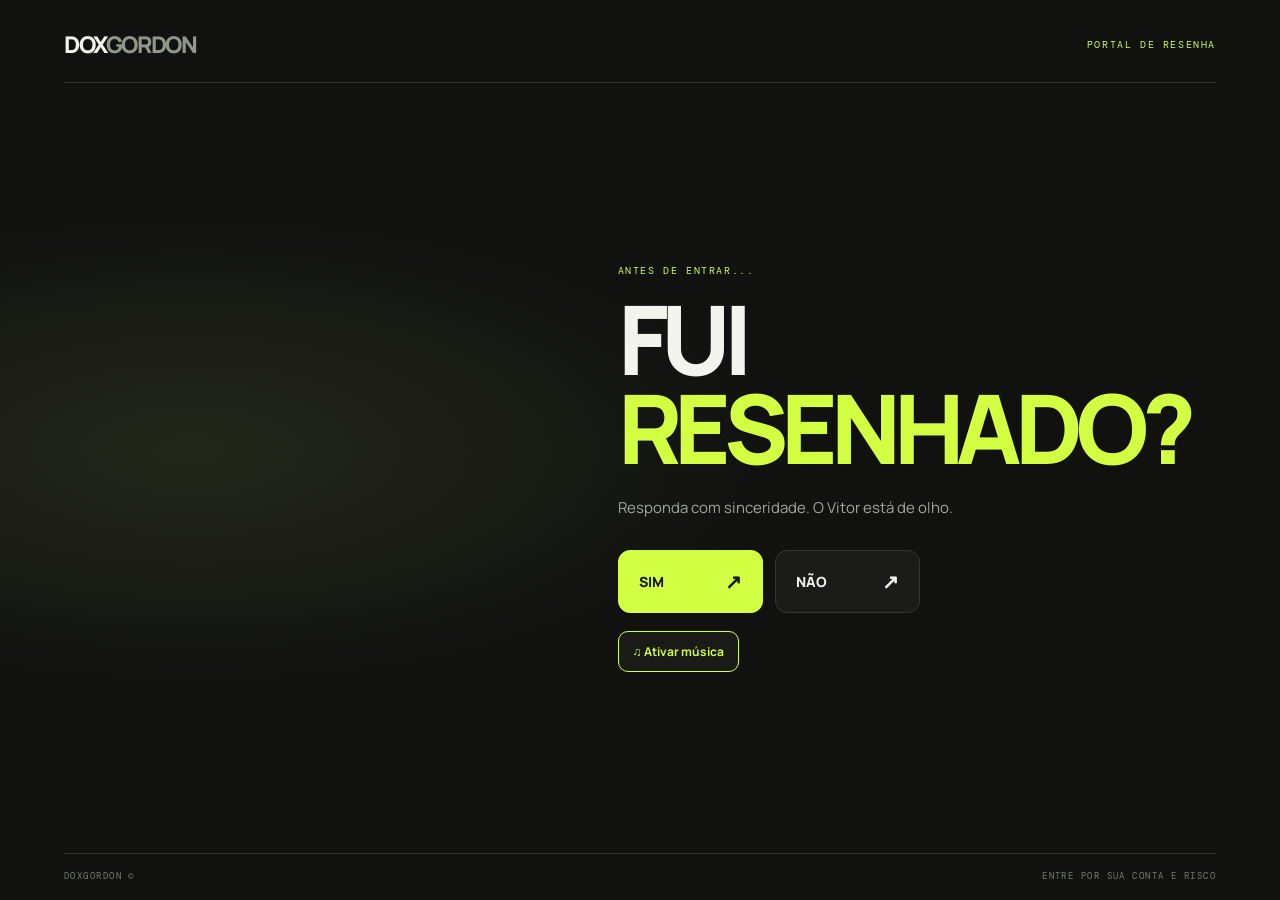
<file: index.html>
<!DOCTYPE html>
<html lang="pt-BR">
<head>
  <meta charset="UTF-8">
  <meta name="viewport" content="width=device-width, initial-scale=1">
  <meta name="theme-color" content="#151515">
  <title>DOXGORDON — Entrada</title>
  <link rel="stylesheet" href="css/intro.css">
</head>
<body>
  <main class="intro-shell">
    <header class="brand"><span>DOX<span>GORDON</span></span><small>PORTAL DE RESENHA</small></header>
    <section class="question-card" id="questionScreen">
      <div class="visual">
        <video id="mascotVideo" src="intro-mascote.mp4" autoplay muted loop playsinline aria-label="Mascote animado sem fundo"></video>
      </div>
      <div class="question-copy">
        <p class="eyebrow">ANTES DE ENTRAR...</p>
        <h1>FUI <em>RESENHADO?</em></h1>
        <p class="sub">Responda com sinceridade. O Vitor está de olho.</p>
        <div class="choices">
          <button id="yesButton" class="choice yes">SIM <span>↗</span></button>
          <button id="noButton" class="choice no">NÃO <span>↗</span></button>
        </div>
        <button id="introMusicButton" class="intro-music-button" type="button" hidden aria-pressed="false">♫ Ativar música</button>
      </div>
    </section>
    <section class="reaction-screen" id="reactionScreen" hidden>
      <p class="eyebrow">RESPOSTA REGISTRADA</p>
      <h1>VAI SE FUDER,<br><em>VITOR.</em></h1>
      <p>Escolha questionável. Consequências inevitáveis.</p>
      <div class="reaction-mark">☠</div>
      <p class="tiny">reproduzindo evidências sonoras...</p>
    </section>
    <section class="loading-screen" id="loadingScreen" hidden>
      <div class="loader-mark">M!</div>
      <p class="eyebrow">DOXGORDON / INICIALIZANDO</p>
      <h1>Preparando a <em>resenha</em><span class="dots"></span></h1>
      <div class="progress"><span id="progressBar"></span></div>
      <p class="loading-note" id="loadingNote">Carregando consequências...</p>
    </section>
    <footer><span>DOXGORDON ©</span><span>ENTRE POR SUA CONTA E RISCO</span></footer>
  </main>
  <audio id="firstAudio" src="audio/hino-corinthians.mp3" preload="auto"></audio>
  <audio id="secondAudio" src="audio/fase-corinthians.mp3" preload="auto"></audio>
  <script src="js/intro.js"></script>
</body>
</html>
</file>
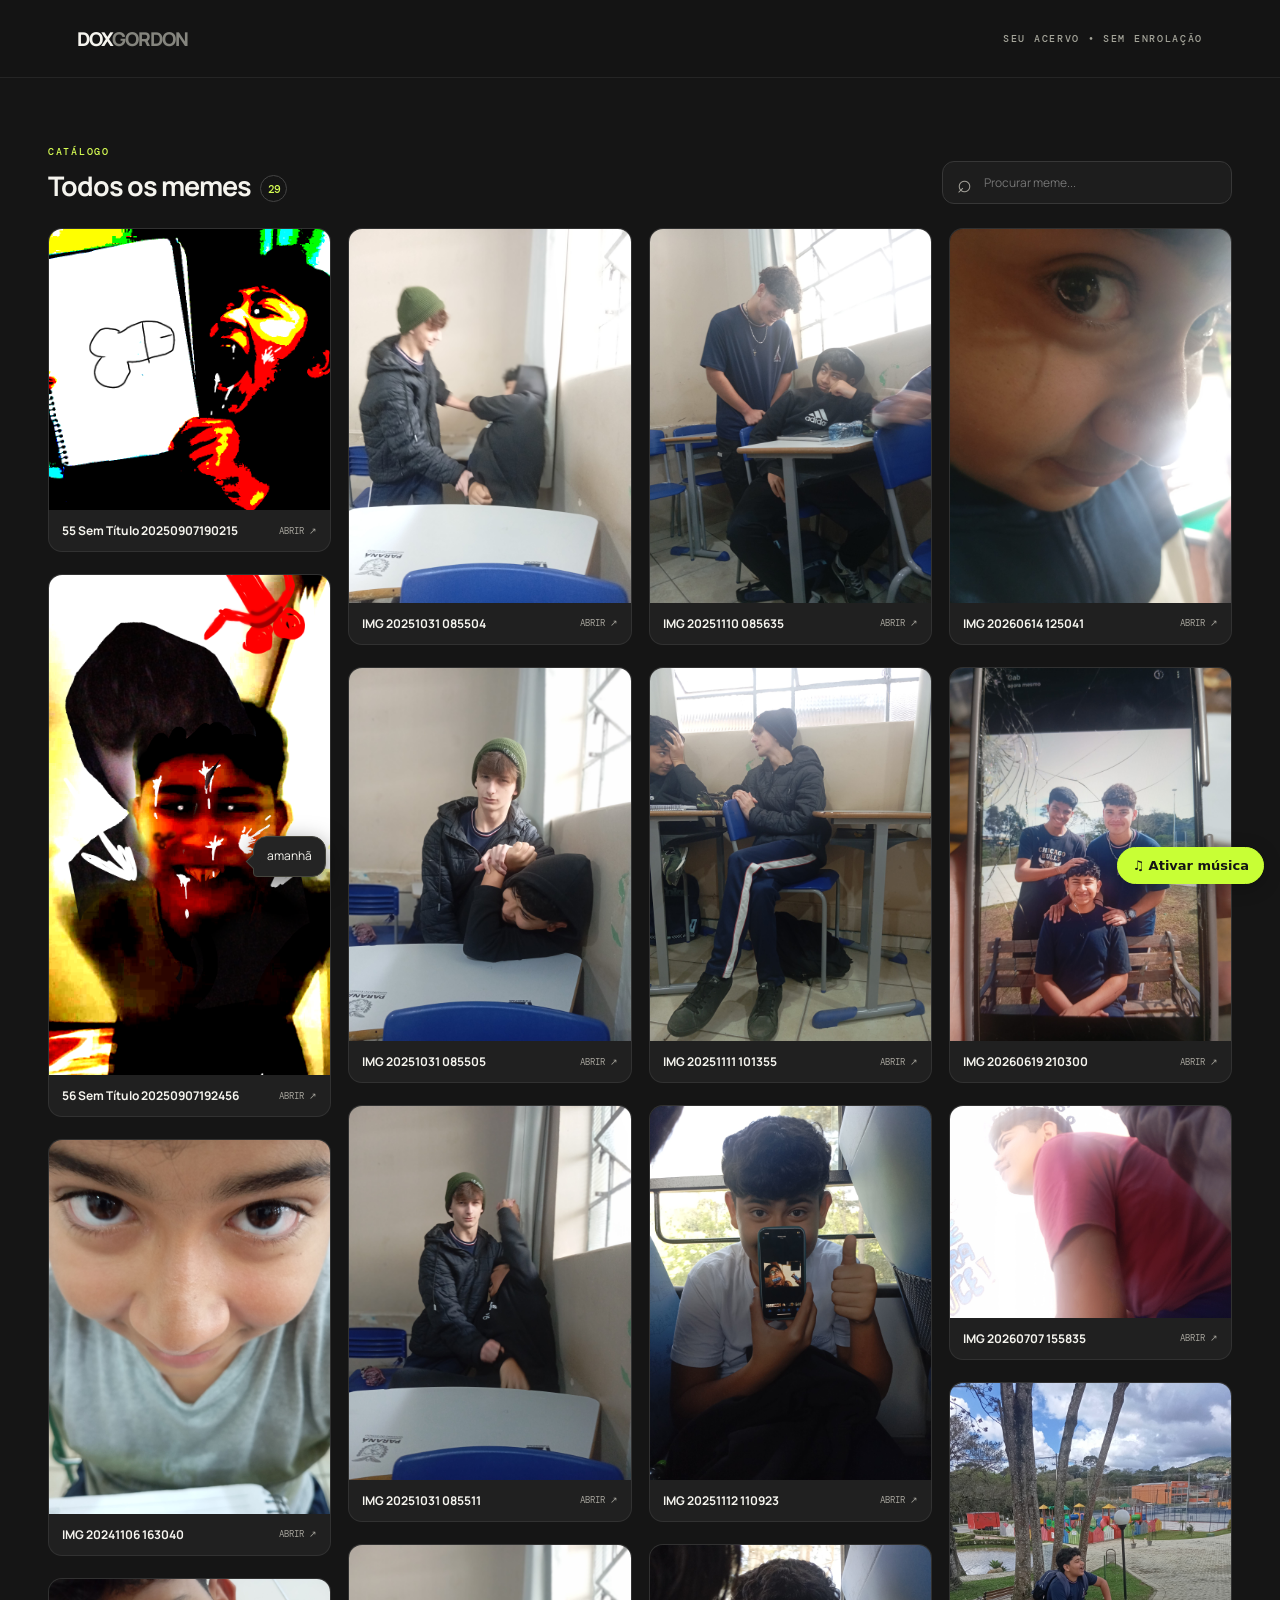
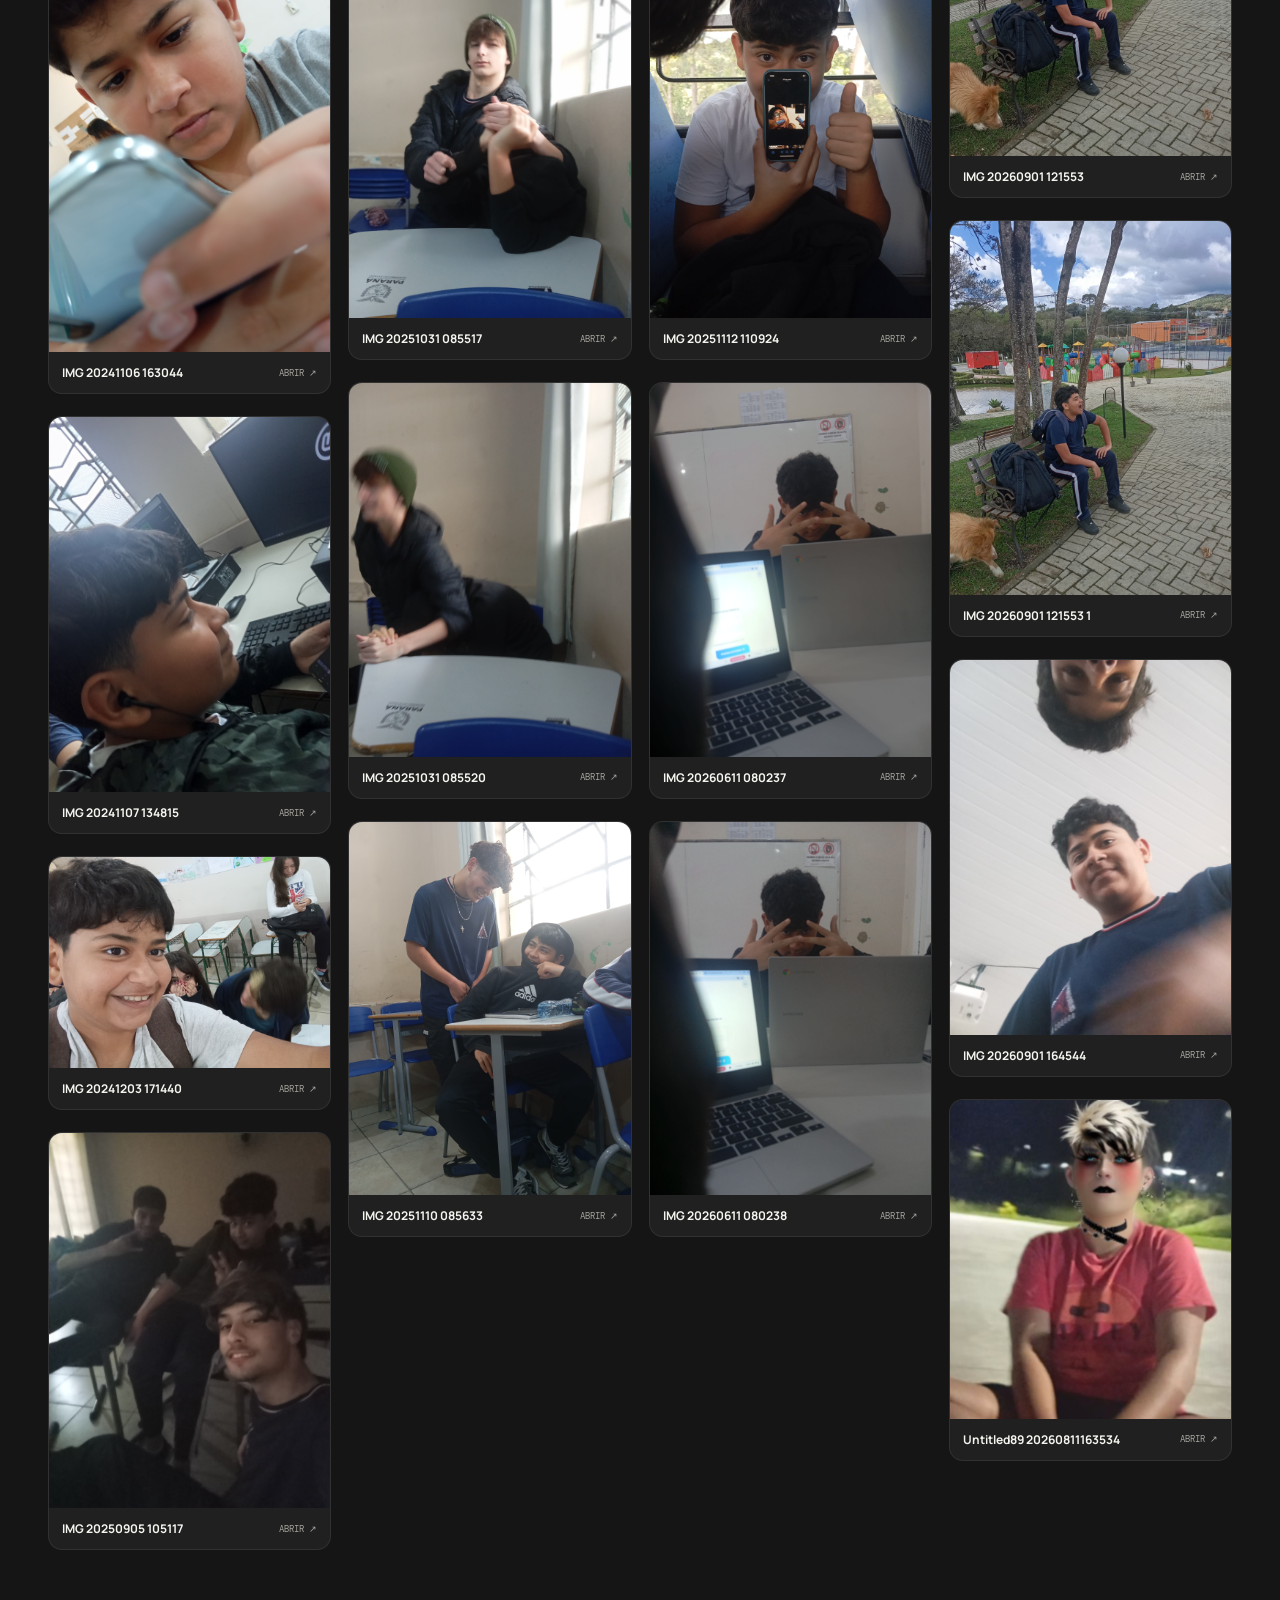
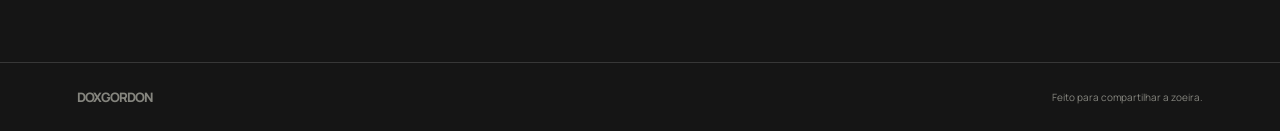
<file: catalog.html>
<!DOCTYPE html>
<html lang="pt-BR">
<head>
  <meta charset="UTF-8">
  <meta name="viewport" content="width=device-width, initial-scale=1">
  <meta name="theme-color" content="#151515">
  <title>DOXGORDON — Acervo</title>
  <link rel="stylesheet" href="css/style.css">
</head>
<body>
  <header class="topbar">
    <a class="logo" href="catalog.html" aria-label="DOXGORDON — início"><span>DOX<span class="muted">GORDON</span></span></a>
    <div class="top-tag">SEU ACERVO • SEM ENROLAÇÃO</div>
  </header>
  <main class="page">
    <section class="collection-head">
      <div><p class="kicker">CATÁLOGO</p><h2>Todos os memes <span id="count" class="count">0</span></h2></div>
      <label class="search"><span>⌕</span><input id="search" type="search" placeholder="Procurar meme..." aria-label="Procurar meme"></label>
    </section>
    <div id="gallery" class="gallery"></div>
    <section id="empty" class="empty">
      <div class="empty-icon">▧</div><h3>A pasta ainda está vazia</h3>
      <p>Coloque suas imagens dentro de <code>images/</code> e adicione os nomes dos arquivos em <code>js/images.js</code>.</p>
      <div class="empty-example">Exemplo: <code>"images/meu-meme.jpg"</code></div>
    </section>
  </main>
  <footer><span class="logo small">DOXGORDON</span><span>Feito para compartilhar a zoeira.</span></footer>
  <aside id="memeSidekick" aria-live="polite" aria-label="Comentário aleatório">
    <div class="sidekick-gif-wrap"><img class="sidekick-gif" src="gifs/3dgifmaker00789.gif" alt="" /></div>
    <div class="sidekick-bubble">...</div>
  </aside>
  <audio id="catalogMusic" src="audio/musica-catalogo.mp3" loop preload="auto"></audio>
  <script src="js/sidekick.js"></script>
  <script src="js/images.js"></script>
  <script src="js/gallery.js"></script>
  <script src="js/music-controller.js"></script>
</body>
</html>
</file>
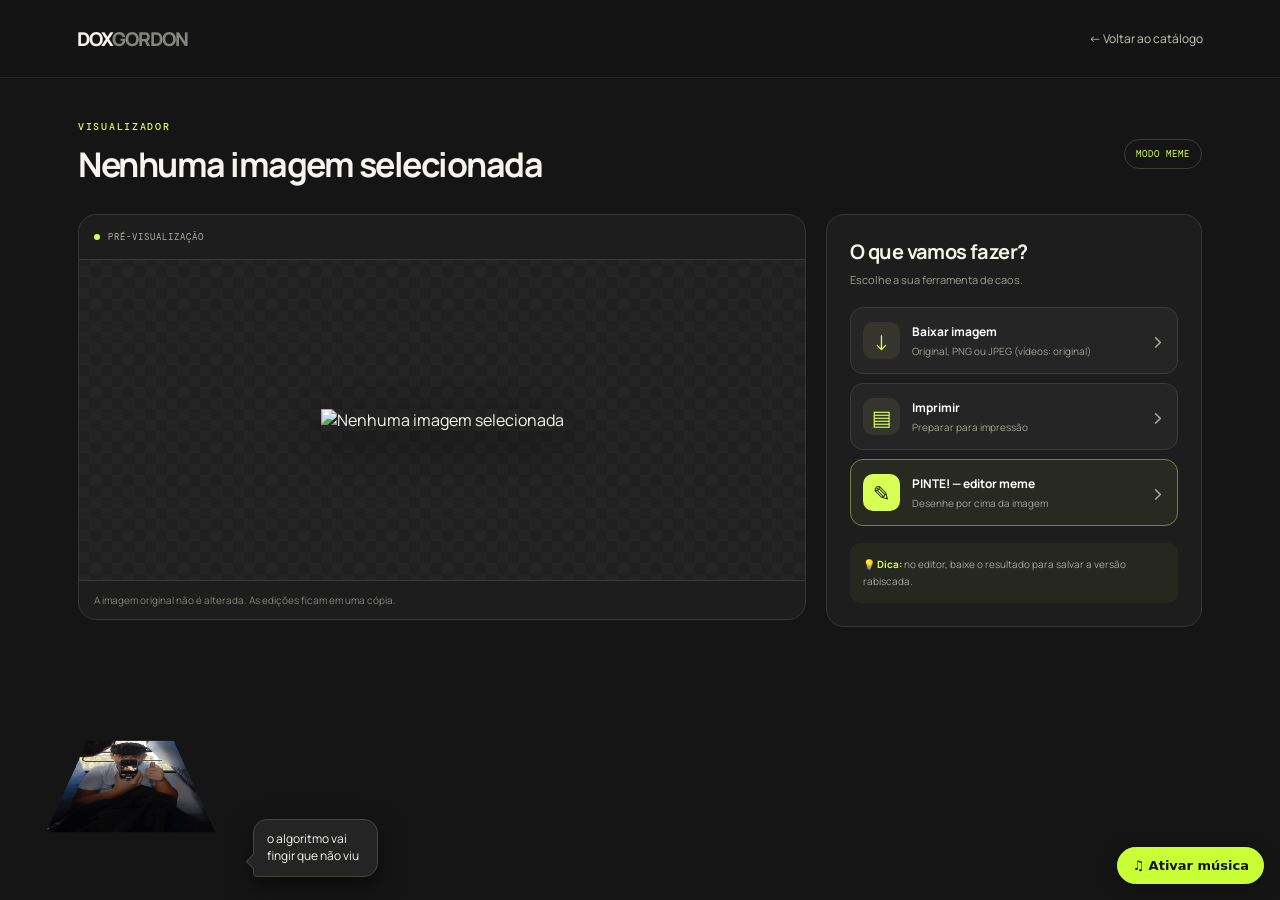
<file: detail.html>
<!DOCTYPE html>
<html lang="pt-BR">
<head>
  <meta charset="UTF-8">
  <meta name="viewport" content="width=device-width, initial-scale=1">
  <meta name="theme-color" content="#151515">
  <title>Visualizar meme — DOXGORDON</title>
  <link rel="stylesheet" href="css/style.css">
  <link rel="stylesheet" href="css/detail.css">
</head>
<body>
  <header class="topbar">
    <a class="logo" href="catalog.html" aria-label="DOXGORDON — início"><span>DOX<span class="muted">GORDON</span></span></a>
    <a class="back-link" href="catalog.html">← Voltar ao catálogo</a>
  </header>
  <main class="detail-page">
    <div class="detail-title"><div><p class="kicker">VISUALIZADOR</p><h1 id="imageTitle">Seu meme</h1></div><span class="pill">MODO MEME</span></div>
    <div class="detail-layout">
      <section class="preview-panel">
        <div class="preview-top"><span class="live-dot"></span> PRÉ-VISUALIZAÇÃO <span id="imageDimensions"></span></div>
        <div class="image-stage"><img id="mainImage" alt="Imagem selecionada"><video id="mainVideo" hidden controls playsinline></video></div>
        <div class="stage-note">A imagem original não é alterada. As edições ficam em uma cópia.</div>
      </section>
      <aside class="actions-panel">
        <h2>O que vamos fazer?</h2>
        <p class="panel-sub">Escolhe a sua ferramenta de caos.</p>
        <button class="action-card" id="downloadOpen"><span class="action-icon">↓</span><span><b>Baixar imagem</b><small>Original, PNG ou JPEG (vídeos: original)</small></span><span class="chevron">›</span></button>
        <button class="action-card" id="printButton"><span class="action-icon">▤</span><span><b>Imprimir</b><small>Preparar para impressão</small></span><span class="chevron">›</span></button>
        <button class="action-card paint-card" id="paintOpen"><span class="action-icon">✎</span><span><b>PINTE! — editor meme</b><small>Desenhe por cima da imagem</small></span><span class="chevron">›</span></button>
        <div class="tip"><b>💡 Dica:</b> no editor, baixe o resultado para salvar a versão rabiscada.</div>
      </aside>
    </div>
  </main>
  <dialog id="downloadDialog" class="modal">
    <button class="modal-close" data-close="downloadDialog" aria-label="Fechar">×</button>
    <p class="kicker">EXPORTAR ARQUIVO</p><h2>Baixar imagem</h2><p class="modal-copy">Escolha o formato que você precisa.</p>
    <div class="format-grid">
      <button class="format-option" data-format="original"><b>Arquivo original</b><small>Preserva o formato</small><span>↧</span></button>
      <button class="format-option" data-format="png"><b>PNG</b><small>Boa qualidade</small><span>↧</span></button>
      <button class="format-option" data-format="jpeg"><b>JPEG</b><small>Arquivo mais leve</small><span>↧</span></button>
    </div>
    <p class="tiny-note">A conversão para PNG/JPEG é feita no seu navegador.</p>
  </dialog>

  <dialog id="paintDialog" class="paint-modal">
    <div class="paint-header"><div><p class="kicker">LABORATÓRIO DE MEMES</p><h2>PINTE! <span>✎</span></h2></div><button class="modal-close inline-close" data-close="paintDialog" aria-label="Fechar">×</button></div>
    <div class="paint-toolbar">
      <div class="tool-group">
        <button class="tool active" data-tool="pen" title="Pincel">✎ <span>Pincel</span></button>
        <button class="tool" data-tool="eraser" title="Borracha">▱ <span>Borracha</span></button>
      </div>
      <label class="control-label">Tamanho <input id="brushSize" type="range" min="4" max="54" value="18"></label>
      <label class="control-label">Cor <input id="brushColor" type="color" value="#ff3d6e"></label>
      <button class="tool" id="undoButton">↶ <span>Desfazer</span></button>
      <button class="tool" id="clearButton">⌫ <span>Limpar</span></button>
    </div>
    <div class="canvas-wrap"><canvas id="paintCanvas"></canvas></div>
    <div class="paint-footer"><p>A imagem original continua intacta.</p><div><button class="button secondary" data-close="paintDialog">Cancelar</button><button class="button primary" id="savePaint">↓ Baixar desenho</button></div></div>
  </dialog>
  <div class="toast" id="toast" role="status"></div>
  <aside id="memeSidekick" aria-live="polite" aria-label="Comentário aleatório">
    <div class="sidekick-gif-wrap"><img class="sidekick-gif" src="gifs/3dgifmaker00789.gif" alt="" /></div>
    <div class="sidekick-bubble">...</div>
  </aside>
  <script src="js/sidekick.js"></script>
  <audio id="catalogMusic" src="audio/musica-catalogo.mp3" loop preload="auto"></audio>
  <script src="js/images.js"></script>
  <script src="js/detail.js"></script>
  <script src="js/music-controller.js"></script>
</body>
</html>
</file>
<file: css/intro.css>
@import url('https://fonts.googleapis.com/css2?family=DM+Mono:wght@400;500&family=Manrope:wght@400;600;700;800;900&display=swap');
:root{--bg:#111210;--panel:#191a17;--line:#34362f;--lime:#d3ff43;--text:#f4f4ef;--muted:#a3a69a;--red:#ff4d5a}
*{box-sizing:border-box}html,body{margin:0;min-height:100%;background:var(--bg);color:var(--text);font-family:Manrope,Arial,sans-serif}body{min-height:100vh;background:radial-gradient(ellipse at 15% 50%,#24271b 0,transparent 38%),var(--bg)}
.intro-shell{min-height:100vh;max-width:1440px;margin:auto;padding:28px 5vw 18px;display:flex;flex-direction:column}
.brand{display:flex;align-items:center;justify-content:space-between;border-bottom:1px solid var(--line);padding:0 0 22px}.brand>span{font-size:23px;font-weight:900;letter-spacing:-1.4px}.brand>span span{color:#92958b}.brand small,.eyebrow,footer,.tiny{font-family:'DM Mono',monospace;letter-spacing:.16em;font-size:10px;color:var(--lime)}
.question-card{flex:1;display:grid;grid-template-columns:minmax(260px, .9fr) minmax(360px,1.1fr);align-items:center;gap:clamp(20px,5vw,80px);padding:clamp(35px,7vh,90px) 0}
.visual{position:relative;display:flex;align-items:center;justify-content:center;min-height:300px;overflow:hidden}.visual video{display:block;position:relative;width:min(100%,480px);height:min(58vh,520px);object-fit:contain;object-position:center;background:transparent;filter:drop-shadow(0 18px 25px #0004)}
.question-copy{max-width:620px}.eyebrow{margin:0 0 18px}.question-copy h1,.reaction-screen h1,.loading-screen h1{font-size:clamp(48px,7.5vw,104px);line-height:.92;letter-spacing:-.075em;margin:0;font-weight:900}.question-copy h1 em,.reaction-screen h1 em,.loading-screen h1 em{font-style:normal;color:var(--lime)}.sub{font-size:15px;color:var(--muted);margin:25px 0 32px}.choices{display:flex;gap:12px;flex-wrap:wrap}.choice{min-width:145px;border:1px solid var(--line);border-radius:12px;padding:17px 20px;display:flex;justify-content:space-between;align-items:center;gap:30px;font:800 14px Manrope,sans-serif;cursor:pointer;transition:transform .15s,background .15s,border-color .15s}.choice:hover{transform:translateY(-3px)}.choice span{font-size:20px}.yes{background:var(--lime);border-color:var(--lime);color:#171811}.no{background:#1b1c19;color:var(--text)}.no:hover{border-color:var(--red);background:#291719}
footer{display:flex;justify-content:space-between;border-top:1px solid var(--line);padding-top:16px;color:#777b70;font-size:9px}
.reaction-screen,.loading-screen{flex:1;min-height:65vh;display:flex;flex-direction:column;align-items:center;justify-content:center;text-align:center;padding:40px 0}.reaction-screen h1{font-size:clamp(54px,9vw,115px)}.reaction-screen>p:not(.eyebrow){color:var(--muted);margin-top:24px}.reaction-mark{font-size:64px;color:var(--red);margin-top:18px}.tiny{color:#8e9186}.loading-screen h1{font-size:clamp(38px,6vw,76px)}.loader-mark{display:grid;place-items:center;width:60px;height:60px;background:var(--lime);color:#14150f;border-radius:18px;font-weight:900;font-size:25px;margin-bottom:30px;transform:rotate(-7deg)}.progress{width:min(380px,80vw);height:6px;border-radius:8px;background:#303129;overflow:hidden;margin-top:34px}.progress span{display:block;height:100%;width:0;background:var(--lime);transition:width .2s linear}.loading-note{color:var(--muted);font-size:12px}.dots:after{content:'';animation:dots 1.2s steps(4,end) infinite}@keyframes dots{0%{content:''}25%{content:'.'}50%{content:'..'}75%,100%{content:'...'}}
[hidden]{display:none!important}
@media(max-width:760px){.intro-shell{padding:22px 22px 16px}.question-card{grid-template-columns:1fr;gap:10px;padding:25px 0 45px}.visual{min-height:200px;max-height:28vh}.visual video{height:28vh;width:min(70%,300px);max-height:28vh}.question-copy h1{font-size:clamp(48px,13vw,78px)}.sub{margin:18px 0 25px}.choice{flex:1;min-width:120px}.brand small{font-size:8px}.reaction-screen,.loading-screen{min-height:72vh}footer{font-size:8px;letter-spacing:.08em}}

/* Visible, accessible fallback when the browser blocks audible autoplay. */
.intro-music-button{
  margin-top:18px;border:1px solid var(--lime);border-radius:10px;
  padding:11px 14px;background:#1a1b17;color:var(--lime);
  font:700 12px Manrope,Arial,sans-serif;cursor:pointer;
  transition:background .15s,transform .15s;
}
.intro-music-button:hover{background:#292c1e;transform:translateY(-1px)}
.intro-music-button:focus-visible{outline:2px solid var(--text);outline-offset:3px}
</file>
<file: css/style.css>
@import url('https://fonts.googleapis.com/css2?family=DM+Mono:wght@400;500&family=Manrope:wght@400;500;600;700;800&display=swap');
:root{--bg:#151515;--panel:#202020;--panel2:#262626;--ink:#f5f4ee;--muted:#a5a39b;--line:#373737;--lime:#d8ff54;--pink:#ff477e;--radius:18px}
*{box-sizing:border-box}body{margin:0;background:var(--bg);color:var(--ink);font-family:Manrope,system-ui,sans-serif}a{color:inherit;text-decoration:none}button,input{font:inherit}.topbar{height:78px;padding:0 clamp(20px,6vw,90px);display:flex;align-items:center;justify-content:space-between;border-bottom:1px solid #ffffff12;background:#151515ed;position:sticky;top:0;z-index:10;backdrop-filter:blur(12px)}.logo{display:flex;align-items:center;gap:10px;font-weight:800;letter-spacing:-1px;font-size:19px}.muted{color:#85857e}.logo-mark{height:31px;width:31px;display:grid;place-items:center;border-radius:10px;background:var(--lime);color:#151515;font-size:14px;font-weight:900;letter-spacing:-1px;transform:rotate(-5deg)}.top-tag,.kicker{font:500 10px 'DM Mono',monospace;letter-spacing:1.7px;color:#a5a59a}.page{max-width:1240px;margin:auto;padding:28px 28px 90px}.hero{min-height:275px;display:flex;align-items:center;justify-content:space-between;position:relative;border-bottom:1px solid var(--line);padding-bottom:48px;overflow:hidden}.kicker{margin:0 0 15px;color:var(--lime)}h1,h2,h3,p{margin-top:0}.hero h1{font-size:clamp(42px,6vw,72px);line-height:.99;letter-spacing:-4px;margin:0;font-weight:800}.hero h1 span{color:var(--lime)}.sub{max-width:480px;color:var(--muted);font-size:14px;line-height:1.7;margin:21px 0 0}.sub code,.empty code{background:#ffffff0e;border:1px solid #ffffff12;border-radius:5px;padding:3px 5px;color:var(--lime);font:11px 'DM Mono',monospace}.hero-sticker{width:210px;height:210px;border:1px solid #414138;background:linear-gradient(135deg,#27271f,#171717);border-radius:40px;transform:rotate(7deg);position:relative;display:flex;align-items:center;justify-content:center;flex-shrink:0;margin-right:6%}.hero-sticker:before{content:"";position:absolute;width:130px;height:130px;border-radius:50%;background:var(--lime);filter:blur(1px);opacity:.9}.hero-sticker span{z-index:1;font-size:39px;font-weight:900;color:#191919;letter-spacing:-3px;transform:rotate(-9deg)}.hero-sticker b{position:absolute;right:20px;top:20px;font-size:28px;color:var(--pink)}.hero-sticker i{position:absolute;bottom:17px;right:18px;font-size:9px;font-weight:800;font-style:normal;letter-spacing:1px;text-align:right;line-height:1.2;color:white;transform:rotate(-7deg)}.collection-head{display:flex;align-items:end;justify-content:space-between;margin:39px 0 24px;gap:20px}.collection-head .kicker{margin-bottom:9px}.collection-head h2{font-size:27px;letter-spacing:-1px;margin:0}.count{font:500 11px 'DM Mono',monospace;display:inline-grid;place-items:center;min-width:27px;height:27px;border:1px solid #444;border-radius:50%;color:var(--lime);vertical-align:middle;margin-left:5px}.search{width:min(290px,45%);height:43px;display:flex;align-items:center;gap:10px;padding:0 14px;border:1px solid var(--line);border-radius:12px;background:#1d1d1d;color:#a5a39b}.search span{font-size:25px}.search input{width:100%;border:0;outline:0;color:white;background:transparent;font-size:12px}.gallery{columns:4 210px;column-gap:17px}.meme-card{display:inline-block;width:100%;break-inside:avoid;margin:0 0 17px;border:1px solid #ffffff13;background:var(--panel);border-radius:14px;overflow:hidden;transition:transform .2s,border-color .2s}.meme-card:hover{transform:translateY(-3px);border-color:#d8ff5460}.meme-open{display:block;width:100%;padding:0;border:0;background:#292929;cursor:pointer;position:relative;overflow:hidden}.meme-open img{display:block;width:100%;height:auto;max-height:500px;object-fit:cover;transition:transform .3s}.meme-card:hover img{transform:scale(1.025)}.meme-open:after{content:"ABRIR ↗";position:absolute;bottom:11px;right:11px;background:var(--lime);color:#151515;font:500 9px 'DM Mono',monospace;padding:7px 9px;border-radius:6px;opacity:0;transition:opacity .2s}.meme-card:hover .meme-open:after{opacity:1}.meme-caption{padding:12px 13px;display:flex;align-items:center;justify-content:space-between;gap:8px}.meme-caption b{font-size:12px;white-space:nowrap;overflow:hidden;text-overflow:ellipsis}.meme-caption span{font:9px 'DM Mono',monospace;color:#a5a39b;flex-shrink:0}.empty{text-align:center;max-width:500px;margin:54px auto;padding:25px}.empty-icon{margin:0 auto 17px;width:60px;height:60px;display:grid;place-items:center;border-radius:17px;background:#25251f;color:var(--lime);font-size:28px}.empty h3{font-size:20px;margin-bottom:9px}.empty p{color:var(--muted);font-size:12px;line-height:1.8}.empty-example{font-size:11px;color:#8e8e85;margin-top:18px}footer{border-top:1px solid var(--line);padding:25px clamp(20px,6vw,90px);display:flex;align-items:center;justify-content:space-between;color:#85857e;font-size:10px}.logo.small{font-size:13px}.logo.small .logo-mark{height:23px;width:23px;border-radius:7px;font-size:10px}.back-link{font-size:12px;color:#c6c6bd}.back-link:hover{color:var(--lime)}.toast{position:fixed;bottom:24px;left:50%;transform:translate(-50%,15px);background:var(--lime);color:#151515;padding:12px 17px;border-radius:10px;font-size:12px;font-weight:700;opacity:0;pointer-events:none;transition:.2s;z-index:50}.toast.show{opacity:1;transform:translate(-50%,0)}@media(max-width:720px){.top-tag{display:none}.page{padding:40px 18px 60px}.hero-sticker{width:125px;height:125px;border-radius:26px;margin-right:0;opacity:.85}.hero-sticker:before{width:80px;height:80px}.hero-sticker span{font-size:26px}.hero-sticker b{right:10px;top:10px;font-size:18px}.hero-sticker i{font-size:7px;bottom:9px;right:9px}.hero h1{font-size:47px;letter-spacing:-2.7px}.sub{font-size:12px}.gallery{columns:2 130px;column-gap:10px}.meme-card{margin-bottom:10px}.collection-head{align-items:flex-start;flex-direction:column}.search{width:100%}footer{gap:15px;flex-wrap:wrap}}


/* Mascote falante: fixo no canto inferior esquerdo */
#memeSidekick{
  position:fixed; left:18px; bottom:16px; z-index:50;
  display:flex; align-items:flex-end; gap:10px; max-width:min(360px, calc(100vw - 28px));
  pointer-events:none; font-family:Manrope,system-ui,sans-serif;
}
#memeSidekick .sidekick-gif-wrap{
  width:225px; height:225px; min-width:225px; min-height:225px; flex:0 0 225px;
  border:0; border-radius:0; background:transparent; overflow:visible; box-shadow:none;
  display:grid; place-items:center;
}
#memeSidekick .sidekick-gif{width:100%;height:100%;object-fit:contain}
#memeSidekick .sidekick-bubble{
  position:relative; max-width:250px; padding:11px 13px; margin-bottom:7px;
  color:#f5f4ee; background:#242424; border:1px solid #45453d; border-radius:14px 14px 14px 4px;
  font-size:12px; line-height:1.4; box-shadow:0 8px 24px #0008;
  opacity:0; transform:translateY(8px) scale(.97); transition:opacity .18s, transform .18s;
}
#memeSidekick .sidekick-bubble::after{
  content:""; position:absolute; left:-6px; bottom:9px; width:10px; height:10px;
  background:#242424; border-left:1px solid #45453d; border-bottom:1px solid #45453d; transform:rotate(45deg);
}
#memeSidekick.is-talking .sidekick-bubble{opacity:1;transform:translateY(0) scale(1)}
#memeSidekick.gif-missing .sidekick-gif-wrap{display:none}
@media(max-width:520px){
  #memeSidekick{left:10px;bottom:10px;gap:7px;max-width:calc(100vw - 20px)}
  #memeSidekick .sidekick-gif-wrap{width:min(225px,42vw);height:min(225px,42vw);min-width:min(225px,42vw);min-height:min(225px,42vw);flex-basis:min(225px,42vw);border:0;border-radius:0;background:transparent;box-shadow:none}
  #memeSidekick .sidekick-bubble{font-size:11px;max-width:calc(100vw - 45vw);padding:9px 10px}
}
/* Efeito de fala retrô: texto aparece letra por letra. */
#memeSidekick.is-talking .sidekick-bubble{animation:sidekickPop .18s ease-out}
@keyframes sidekickPop{from{filter:brightness(1.3);transform:translateY(5px) scale(.97)}to{filter:brightness(1);transform:translateY(0) scale(1)}}

.meme-open video{display:block;width:100%;height:auto;max-height:440px;object-fit:contain;background:#090909;border-radius:10px}.meme-open video[hidden]{display:none}
</file>
<file: css/detail.css>
body{min-height:100vh}.detail-page{max-width:1180px;margin:auto;padding:42px 28px 80px}.detail-title{display:flex;align-items:center;justify-content:space-between;margin-bottom:27px}.detail-title .kicker{margin-bottom:8px}.detail-title h1{font-size:34px;letter-spacing:-1.5px;margin:0;overflow-wrap:anywhere}.pill{border:1px solid #3d3d35;color:var(--lime);border-radius:999px;padding:8px 11px;font:9px 'DM Mono',monospace;letter-spacing:1px}.detail-layout{display:grid;grid-template-columns:minmax(0,1.55fr) minmax(270px,.8fr);gap:20px;align-items:start}.preview-panel,.actions-panel{border:1px solid var(--line);border-radius:var(--radius);background:#1d1d1d;overflow:hidden}.preview-top{height:45px;padding:0 15px;display:flex;align-items:center;gap:8px;color:#b2b2a9;font:9px 'DM Mono',monospace;letter-spacing:1px;border-bottom:1px solid var(--line)}.live-dot{width:6px;height:6px;border-radius:50%;background:var(--lime)}#imageDimensions{margin-left:auto;color:#717168}.image-stage{min-height:320px;max-height:72vh;display:grid;place-items:center;background:repeating-conic-gradient(#242424 0% 25%,#202020 0% 50%) 50% / 22px 22px;padding:20px}.image-stage img{display:block;max-width:100%;max-height:65vh;object-fit:contain;box-shadow:0 10px 35px #0005}.stage-note{font-size:10px;color:#83837a;padding:12px 15px;border-top:1px solid var(--line)}.actions-panel{padding:23px}.actions-panel h2{font-size:20px;letter-spacing:-.6px;margin:0 0 7px}.panel-sub{font-size:11px;color:#9d9d94;margin-bottom:20px}.action-card{width:100%;display:flex;align-items:center;text-align:left;gap:12px;border:1px solid #3a3a3a;border-radius:13px;padding:14px 12px;background:#252525;color:white;margin-bottom:9px;cursor:pointer;transition:.2s}.action-card:hover{border-color:#8a9d4e;background:#2b2c25;transform:translateY(-1px)}.action-icon{width:37px;height:37px;border-radius:10px;background:#35352d;display:grid;place-items:center;color:var(--lime);font-size:21px;flex-shrink:0}.action-card>span:nth-child(2){display:flex;flex-direction:column;gap:4px;min-width:0}.action-card b{font-size:12px}.action-card small{font-size:10px;color:#a1a198}.chevron{margin-left:auto;color:#a4a49a;font-size:24px}.paint-card{border-color:#777f43;background:#282a21}.paint-card .action-icon{background:var(--lime);color:#151515}.tip{margin-top:17px;border-radius:10px;background:#26271f;padding:13px;color:#a6a69b;font-size:10px;line-height:1.7}.tip b{color:var(--lime)}.modal,.paint-modal{background:#202020;color:white;border:1px solid #444;border-radius:20px;padding:28px;width:min(92vw,480px);box-shadow:0 30px 100px #0009}.modal::backdrop,.paint-modal::backdrop{background:#000b;backdrop-filter:blur(7px)}.modal{position:relative}.modal-close{position:absolute;right:14px;top:13px;border:0;background:#363636;color:white;border-radius:50%;width:32px;height:32px;font-size:23px;cursor:pointer}.modal .kicker{margin-bottom:10px}.modal h2{font-size:25px;letter-spacing:-1px;margin-bottom:7px}.modal-copy{color:#a6a69d;font-size:12px;margin-bottom:22px}.format-grid{display:grid;gap:9px}.format-option{display:grid;grid-template-columns:1fr auto;gap:5px 15px;text-align:left;padding:14px;border:1px solid #414141;border-radius:12px;background:#292929;color:white;cursor:pointer}.format-option:hover{border-color:var(--lime)}.format-option b{font-size:12px}.format-option small{font-size:10px;color:#aaa99f}.format-option span{grid-column:2;grid-row:1/3;align-self:center;font-size:21px;color:var(--lime)}.tiny-note{font-size:10px;color:#8d8d84;margin:17px 0 0}.paint-modal{width:min(96vw,1120px);max-width:none;padding:0;overflow:hidden}.paint-header{display:flex;align-items:center;justify-content:space-between;padding:18px 22px;border-bottom:1px solid #3b3b3b}.paint-header .kicker{margin-bottom:6px}.paint-header h2{font-size:23px;margin:0;letter-spacing:-1px}.paint-header h2 span{color:var(--lime)}.inline-close{position:static;flex-shrink:0}.paint-toolbar{display:flex;align-items:center;gap:9px;flex-wrap:wrap;padding:12px 17px;background:#252525;border-bottom:1px solid #3b3b3b}.tool-group{display:flex;gap:5px}.tool{display:flex;align-items:center;justify-content:center;gap:7px;border:1px solid #424242;background:#2e2e2e;color:#e8e8df;border-radius:9px;padding:9px 11px;cursor:pointer;font-size:15px}.tool span{font-size:10px}.tool.active,.tool:hover{background:var(--lime);border-color:var(--lime);color:#171717}.control-label{display:flex;align-items:center;gap:8px;color:#b9b9af;font-size:10px;white-space:nowrap}.control-label input[type=range]{width:85px;accent-color:var(--lime)}.control-label input[type=color]{height:30px;width:32px;border:0;background:transparent;padding:0;cursor:pointer}.canvas-wrap{height:min(58vh,590px);min-height:260px;display:grid;place-items:center;overflow:auto;padding:15px;background:repeating-conic-gradient(#242424 0% 25%,#202020 0% 50%) 50% / 22px 22px}.canvas-wrap canvas{max-width:100%;max-height:100%;object-fit:contain;box-shadow:0 7px 30px #0007;touch-action:none;cursor:crosshair;background:white}.paint-footer{display:flex;justify-content:space-between;align-items:center;gap:18px;padding:15px 20px;border-top:1px solid #3b3b3b}.paint-footer p{font-size:10px;line-height:1.5;color:#aaa99f;margin:0;max-width:470px}.paint-footer>div{display:flex;gap:8px;flex-shrink:0}.button{border:0;border-radius:9px;padding:11px 14px;font-size:11px;font-weight:800;cursor:pointer}.button.primary{background:var(--lime);color:#171717}.button.secondary{background:#383838;color:white}.button:hover{filter:brightness(1.1)}@media(max-width:850px){.detail-layout{grid-template-columns:1fr}.actions-panel{display:grid;grid-template-columns:1fr 1fr;gap:8px;padding:18px}.actions-panel h2,.panel-sub,.tip{grid-column:1/-1}.action-card{margin:0}.tip{margin-top:8px}.paint-footer{align-items:flex-start;flex-direction:column}.paint-footer>div{align-self:flex-end}}@media(max-width:560px){.detail-page{padding:28px 14px 50px}.detail-title h1{font-size:26px}.pill{font-size:8px}.actions-panel{display:block}.action-card{margin-bottom:8px}.paint-toolbar{gap:6px;padding:10px}.tool{padding:8px}.tool span{display:none}.control-label{font-size:9px}.canvas-wrap{min-height:230px}.paint-footer p{font-size:9px}.paint-footer>div{width:100%}.paint-footer .button{flex:1}.modal{padding:23px}}

.image-stage video{display:block;max-width:100%;max-height:78vh;width:auto;height:auto;margin:0 auto;border-radius:12px;background:#080808}.image-stage video[hidden]{display:none!important}
</file>
